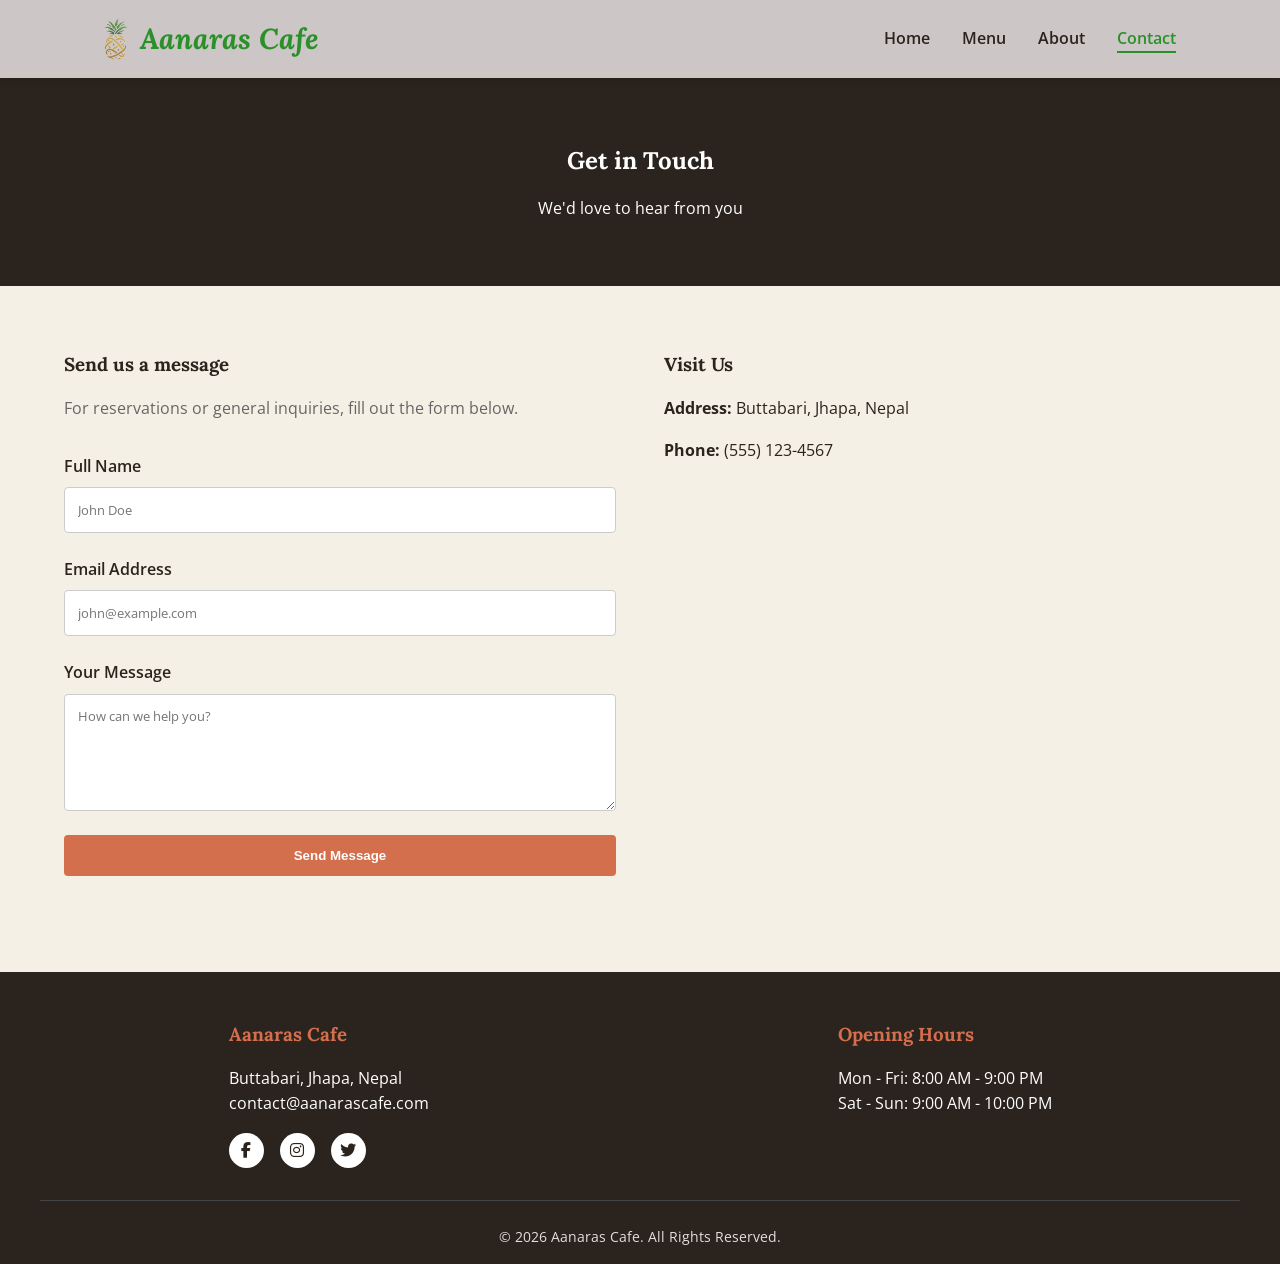
<file: contact.html>
<!DOCTYPE html>
<html lang="en">
<head>
    <meta charset="UTF-8">
    <meta name="viewport" content="width=device-width, initial-scale=1.0">
    <meta name="description" content="Get in touch with Aanaras Cafe in Buttabari, Jhapa, Nepal. Send us a message, find us on the map, or visit during our opening hours.">
    <meta name="keywords" content="contact Aanaras Cafe, Jhapa cafe location, Nepal cafe address, cafe opening hours">
    <meta name="author" content="Aanaras Cafe">
    <title>Contact | Aanaras Cafe</title>
    <link href="https://fonts.googleapis.com/css2?family=Lora:ital,wght@0,400;0,700;1,400&family=Open+Sans:wght@300;400;600&display=swap" rel="stylesheet">
    <link rel="stylesheet" href="https://cdnjs.cloudflare.com/ajax/libs/font-awesome/6.4.0/css/all.min.css">
    <link rel="icon" type="image/png" href="images/logo.png">
    <link rel="stylesheet" href="style.css">
</head>
<body>

    <nav class="navbar">
        <div class="nav-container">
            <div class="logo">
                <img src="images/logo.png" alt="Aanaras Cafe Logo" class="logo-img">
                <h1>Aanaras Cafe</h1>
            </div>
            <div class="hamburger">
                <span></span><span></span><span></span>
            </div>
            <ul class="nav-links">
                <li><a href="index.html">Home</a></li>
                <li><a href="menu.html">Menu</a></li>
                <li><a href="about.html">About</a></li>
                <li><a href="contact.html" class="active">Contact</a></li>
            </ul>
        </div>
    </nav>

    <!-- PAGE HEADER -->
    <div style="background-color: var(--primary-color); color: white; padding: 4rem 0; text-align: center;">
        <h2>Get in Touch</h2>
        <p>We'd love to hear from you</p>
    </div>

    <!-- CONTACT SECTION -->
    <section class="container reveal">
        
        <div class="contact-wrapper">
            
            <!-- CONTACT FORM (Validated by JS) -->
            <div class="contact-form-container">
                <h3>Send us a message</h3>
                <p style="margin-bottom: 2rem; color: #666;">For reservations or general inquiries, fill out the form below.</p>
                
                <form id="contactForm">
                    <div class="form-group">
                        <label for="name">Full Name</label>
                        <input type="text" id="name" placeholder="John Doe">
                        <span class="error-msg" id="nameError"></span>
                    </div>

                    <div class="form-group">
                        <label for="email">Email Address</label>
                        <input type="text" id="email" placeholder="john@example.com">
                        <span class="error-msg" id="emailError"></span>
                    </div>

                    <div class="form-group">
                        <label for="message">Your Message</label>
                        <textarea id="message" rows="5" placeholder="How can we help you?"></textarea>
                        <span class="error-msg" id="messageError"></span>
                    </div>

                    <button type="submit" class="btn" style="width: 100%;">Send Message</button>
                </form>
            </div>

            <!-- MAP & INFO -->
            <div class="contact-info">
                <h3>Visit Us</h3>
                <p style="margin-bottom: 1rem;"><strong>Address:</strong> Buttabari, Jhapa, Nepal</p>
                <p style="margin-bottom: 2rem;"><strong>Phone:</strong> (555) 123-4567</p>
                
                <!-- Embedded Google Map -->
                <div class="map-container">
                    <iframe 
                        src="https://maps.google.com/maps?q=Buttabari,%20Jhapa,%20Nepal&t=&z=13&ie=UTF8&iwloc=&output=embed"
                        allowfullscreen="" 
                        loading="lazy" 
                        referrerpolicy="no-referrer-when-downgrade">
                    </iframe>
                </div>
            </div>

        </div>

    </section>

    <!-- FOOTER -->
    <footer>
        <div class="footer-content">
            <div class="footer-section">
                <h3>Aanaras Cafe</h3>
                <p>Buttabari, Jhapa, Nepal</p>
                <p>contact@aanarascafe.com</p>
                <div class="social-icons">
                    <a href="https://www.facebook.com/share/1J9s6769FP/?mibextid=wwXIf" target="_blank" rel="noopener noreferrer"><i class="fab fa-facebook-f"></i></a>
                    <a href="#"><i class="fab fa-instagram"></i></a>
                    <a href="#"><i class="fab fa-twitter"></i></a>
                </div>
            </div>
            <div class="footer-section">
                <h3>Opening Hours</h3>
                <p>Mon - Fri: 8:00 AM - 9:00 PM</p>
                <p>Sat - Sun: 9:00 AM - 10:00 PM</p>
            </div>
        </div>
        <div class="footer-bottom">
            <p>&copy; 2026 Aanaras Cafe. All Rights Reserved.</p>
        </div>
    </footer>

    <!-- Back to Top Button -->
    <button id="back-to-top" aria-label="Back to top"><i class="fas fa-chevron-up"></i></button>

    <script src="script.js"></script>
</body>
</html>

<!-- commit 3 -->
</file>
<file: style.css>
/* ==========================================================================
   CSS VARIABLES & GLOBAL STYLES
   ========================================================================== */
:root {
  /* Warm Earthy Theme Colors */
  --primary-color: #2b231d;
  /* Dark Brown for text/dark backgrounds */
  --secondary-color: #f5f0e6;
  /* Cream for light backgrounds */
  --accent-color: #d46f4d;
  /* Warm Terracotta for buttons and highlights */
  --accent-hover: #b55c3c;
  --text-dark: #333333;
  --text-light: #ffffff;
  --gray-light: #e0e0e0;

  /* Fonts: Lora (Serif) for headings, Open Sans (Sans-Serif) for body text */
  --font-heading: 'Lora', serif;
  --font-body: 'Open Sans', sans-serif;

  /* Shadows and Transitions */
  --box-shadow: 0 4px 6px rgba(0, 0, 0, 0.1);
  --transition: all 0.3s ease;
}

/* Basic Reset for consistent styling across browsers */
* {
  margin: 0;
  padding: 0;
  box-sizing: border-box;
}

body {
  font-family: var(--font-body);
  background-color: var(--secondary-color);
  color: var(--primary-color);
  line-height: 1.6;
}

h1,
h2,
h3,
h4,
h5,
h6 {
  font-family: var(--font-heading);
  font-weight: 700;
  margin-bottom: 1rem;
}

a {
  text-decoration: none;
  color: inherit;
}

img {
  max-width: 100%;
  display: block;
}

/* ==========================================================================
   UTILITY CLASSES (Re-usable styles)
   ========================================================================== */
.container {
  width: 90%;
  max-width: 1200px;
  margin: 0 auto;
  padding: 2rem 0;
}

.btn {
  display: inline-block;
  padding: 0.8rem 1.5rem;
  background-color: var(--accent-color);
  color: var(--text-light);
  border: none;
  border-radius: 4px;
  font-weight: 600;
  cursor: pointer;
  transition: var(--transition);
}

.btn:hover {
  background-color: var(--accent-hover);
  transform: translateY(-2px);
  /* Subtle lift effect */
}

/* Scroll reveal animation classes */
.reveal {
  opacity: 0;
  transform: translateY(30px);
  transition: all 0.8s ease-out;
}

.reveal.active {
  opacity: 1;
  transform: translateY(0);
}

/* ==========================================================================
   NAVIGATION BAR
   ========================================================================== */
.navbar {
  position: sticky;
  top: 0;
  background-color: rgb(205, 198, 198);
  color: #2b231d;
  z-index: 1000;
  /* Stays on top of other content */
  box-shadow: var(--box-shadow);
}

.nav-container {
  display: flex;
  justify-content: space-between;
  align-items: center;
  padding: 1rem 5%;
  max-width: 1200px;
  margin: 0 auto;
}

.logo {
  display: flex;
  align-items: center;
  gap: 0.75rem;
}

.logo-img {
  height: 42px;
  width: auto;
  object-fit: contain;
  border-radius: 4px;
}

.logo h1 {
  margin: 0;
  color: rgb(42, 144, 42);
  font-size: 1.8rem;
  font-style: italic;
}

.nav-links {
  list-style: none;
  display: flex;
  gap: 2rem;
}

.nav-links a {
  position: relative;
  font-weight: 600;
  color: #2b231d;
  transition: var(--transition);
}

/* Hover underline effect */
.nav-links a::after {
  content: '';
  position: absolute;
  width: 0;
  height: 2px;
  bottom: -4px;
  left: 0;
  background-color: rgb(42, 144, 42);
  transition: var(--transition);
}

.nav-links a:hover::after,
.nav-links a.active::after {
  width: 100%;
}

.nav-links a:hover,
.nav-links a.active {
  color: rgb(42, 144, 42);
}

/* Hamburger Menu (Hidden on desktop) */
.hamburger {
  display: none;
  cursor: pointer;
  flex-direction: column;
  gap: 5px;
}

.hamburger span {
  display: block;
  width: 25px;
  height: 3px;
  background-color: #2b231d;
  transition: var(--transition);
}

/* Animate hamburger bars into an X when nav is open */
.hamburger.active span:nth-child(1) {
  transform: translateY(8px) rotate(45deg);
}

.hamburger.active span:nth-child(2) {
  opacity: 0;
  transform: scaleX(0);
}

.hamburger.active span:nth-child(3) {
  transform: translateY(-8px) rotate(-45deg);
}

/* ==========================================================================
   HERO SECTION (Home Page)
   ========================================================================== */
.hero {
  height: 80vh;
  background: linear-gradient(rgba(0, 0, 0, 0.6), rgba(0, 0, 0, 0.6)), url('https://images.unsplash.com/photo-1554118811-1e0d58224f24?auto=format&fit=crop&w=1920&q=80') center/cover;
  display: flex;
  align-items: center;
  justify-content: center;
  text-align: center;
  color: var(--text-light);
}

.hero-content h2 {
  font-size: 3rem;
  margin-bottom: 1rem;
}

.hero-content p {
  font-size: 1.2rem;
  margin-bottom: 2rem;
}

/* ==========================================================================
   CARDS GRID (Featured, Menu, Chef)
   ========================================================================== */
.grid-container {
  display: grid;
  grid-template-columns: repeat(auto-fit, minmax(280px, 1fr));
  gap: 2rem;
  margin-top: 2rem;
}

.card {
  background-color: white;
  border-radius: 8px;
  overflow: hidden;
  box-shadow: var(--box-shadow);
  transition: var(--transition);
}

.card:hover {
  transform: translateY(-5px);
  box-shadow: 0 10px 20px rgba(0, 0, 0, 0.15);
}

.card-img {
  width: 100%;
  height: 200px;
  object-fit: cover;
}

.card-content {
  padding: 1.5rem;
}

.card-title {
  display: flex;
  justify-content: space-between;
  align-items: baseline;
  border-bottom: 1px solid var(--gray-light);
  padding-bottom: 0.5rem;
  margin-bottom: 1rem;
}

.card-price {
  color: var(--accent-color);
  font-weight: 700;
  font-size: 1.2rem;
}

/* ==========================================================================
   MENU FILTER BUTTONS
   ========================================================================== */
.menu-filters {
  display: flex;
  justify-content: center;
  flex-wrap: wrap;
  gap: 1rem;
  margin-bottom: 2rem;
}

.filter-btn {
  background: transparent;
  border: 2px solid var(--primary-color);
  color: var(--primary-color);
  padding: 0.5rem 1.5rem;
  border-radius: 20px;
  cursor: pointer;
  font-weight: 600;
  transition: var(--transition);
}

.filter-btn:hover,
.filter-btn.active {
  background-color: var(--primary-color);
  color: var(--text-light);
}

/* ==========================================================================
   IMAGE GALLERY (Grid)
   ========================================================================== */
.gallery-grid {
  display: grid;
  grid-template-columns: repeat(auto-fit, minmax(250px, 1fr));
  gap: 1rem;
}

.gallery-item {
  height: 250px;
  border-radius: 8px;
  overflow: hidden;
}

.gallery-item img {
  width: 100%;
  height: 100%;
  object-fit: cover;
  transition: transform 0.5s ease;
}

.gallery-item:hover img {
  transform: scale(1.1);
}

/* ==========================================================================
   CONTACT FORM
   ========================================================================== */
.contact-wrapper {
  display: grid;
  grid-template-columns: 1fr 1fr;
  gap: 3rem;
  margin-top: 2rem;
}

.form-group {
  margin-bottom: 1.5rem;
  display: flex;
  flex-direction: column;
}

.form-group label {
  margin-bottom: 0.5rem;
  font-weight: 600;
}

.form-group input,
.form-group textarea {
  padding: 0.8rem;
  border: 1px solid #ccc;
  border-radius: 4px;
  font-family: inherit;
}

.form-group input:focus,
.form-group textarea:focus {
  outline: none;
  border-color: var(--accent-color);
}

.error-msg {
  color: red;
  font-size: 0.85rem;
  margin-top: 0.3rem;
  display: none;
  /* Hidden by default, shown by JS */
}

/* Map Iframe container to make it responsive */
.map-container {
  width: 100%;
  height: 100%;
  min-height: 300px;
  border-radius: 8px;
  overflow: hidden;
}

.map-container iframe {
  width: 100%;
  height: 100%;
  border: none;
}

/* ==========================================================================
   FOOTER
   ========================================================================== */
footer {
  background-color: var(--primary-color);
  color: var(--text-light);
  padding: 3rem 0 1rem;
  margin-top: 4rem;
}

.footer-content {
  display: flex;
  justify-content: space-around;
  flex-wrap: wrap;
  gap: 2rem;
  max-width: 1200px;
  margin: 0 auto;
  padding-bottom: 2rem;
  border-bottom: 1px solid #444;
}

.footer-section h3 {
  color: var(--accent-color);
  margin-bottom: 1rem;
}

.social-icons {
  display: flex;
  gap: 1rem;
  margin-top: 1rem;
}

.social-icons a {
  background-color: var(--text-light);
  color: var(--primary-color);
  width: 35px;
  height: 35px;
  display: flex;
  align-items: center;
  justify-content: center;
  border-radius: 50%;
  transition: var(--transition);
}

.social-icons a:hover {
  background-color: var(--accent-color);
  color: var(--text-light);
}

.footer-bottom {
  text-align: center;
  padding-top: 1.5rem;
  font-size: 0.9rem;
  color: var(--gray-light);
}

/* ==========================================================================
   RESPONSIVE DESIGN (Media Queries)
   ========================================================================== */
/* Tablet and smaller */
@media (max-width: 768px) {
  .hamburger {
    display: flex;
    /* Show hamburger icon */
  }

  .nav-links {
    /* Mobile Menu Styles */
    position: absolute;
    top: 100%;
    right: 0;
    background-color: rgb(205, 198, 198);
    flex-direction: column;
    width: 100%;
    text-align: center;
    gap: 0;
    max-height: 0;
    overflow: hidden;
    transition: max-height 0.4s ease-in-out;
  }

  .nav-links.active {
    max-height: 300px;
    /* Expands the menu */
  }

  .nav-links li {
    padding: 1rem 0;
    border-bottom: 1px solid #bbb;
  }

  .hero-content h2 {
    font-size: 2.2rem;
  }

  .contact-wrapper {
    grid-template-columns: 1fr;
    /* Stack form and map */
  }
}

/* ==========================================================================
   BACK TO TOP BUTTON
   ========================================================================== */
#back-to-top {
  position: fixed;
  bottom: 2rem;
  right: 2rem;
  background-color: var(--accent-color);
  color: var(--text-light);
  width: 44px;
  height: 44px;
  border: none;
  border-radius: 50%;
  font-size: 1.2rem;
  cursor: pointer;
  display: flex;
  align-items: center;
  justify-content: center;
  box-shadow: 0 4px 12px rgba(0, 0, 0, 0.2);
  opacity: 0;
  visibility: hidden;
  transition: opacity 0.3s ease, visibility 0.3s ease, transform 0.3s ease, background-color 0.3s ease;
  z-index: 999;
}

#back-to-top.visible {
  opacity: 1;
  visibility: visible;
}

#back-to-top:hover {
  background-color: var(--accent-hover);
  transform: translateY(-3px);
}
/* commit 2 */
</file>
